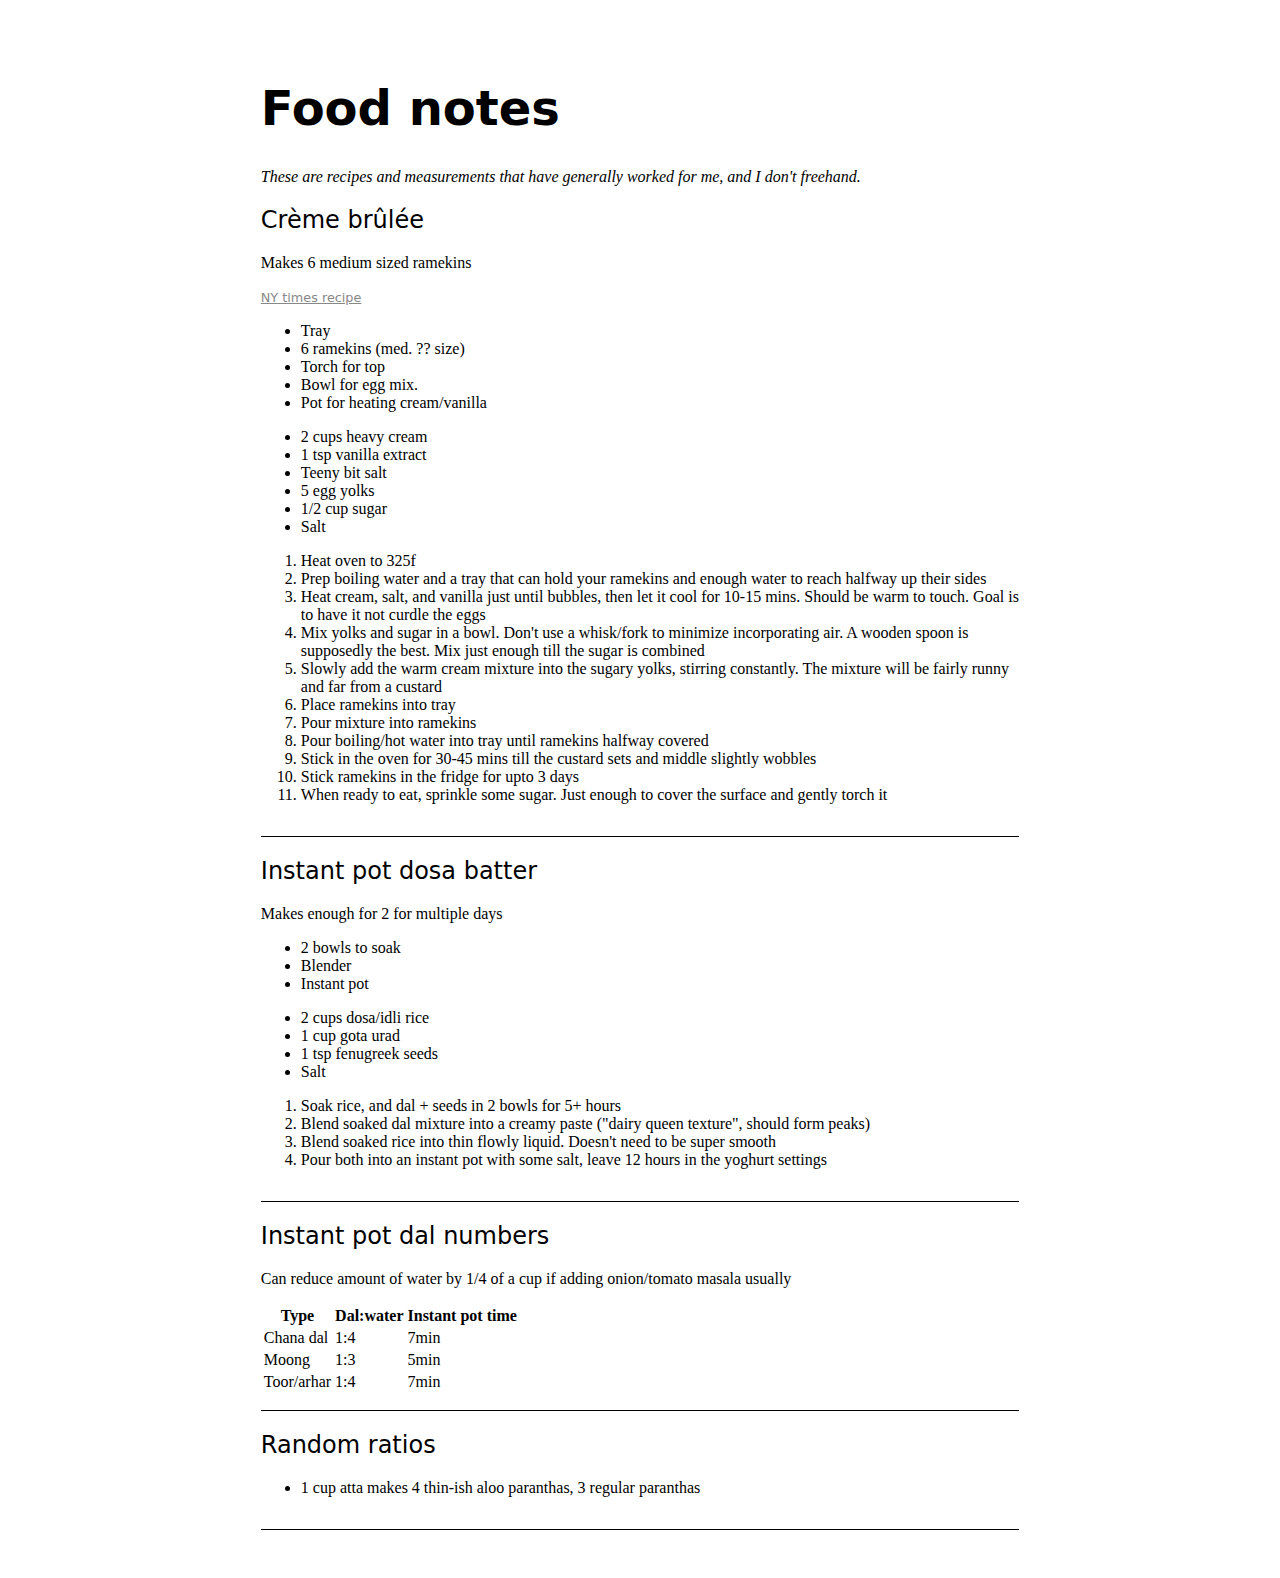
<file: index.html>
<!doctype html>
<html>

<head>
    <meta charset="UTF-8">
    <meta name="viewport" content="width=device-width, initial-scale=1.0">
    <link rel="stylesheet" href="style.css">
</head>

<body>
    <div class="container">
        <h1>Food notes</h1>

        <p><i>These are recipes and measurements that have generally worked for me, and I don't freehand.</i></p>

        <div class="entry">
            <h2 class="header">
                Crème brûlée
            </h2>
            <p>Makes 6 medium sized ramekins</p>
            <a href="https://cooking.nytimes.com/recipes/9039-vanilla-creme-brulee" target="_blank">
                NY times recipe
            </a>
            <ul>
                <li>Tray</li>
                <li>6 ramekins (med. ?? size)</li>
                <li>Torch for top</li>
                <li>Bowl for egg mix.</li>
                <li>Pot for heating cream/vanilla</li>
            </ul>
            <ul>
                <li>2 cups heavy cream</li>
                <li>1 tsp vanilla extract</li>
                <li>Teeny bit salt</li>
                <li>5 egg yolks</li>
                <li>1/2 cup sugar</li>
                <li>Salt</li>
            </ul>
            <ol>
                <li>Heat oven to 325f</li>
                <li>Prep boiling water and a tray that can hold your ramekins and enough water to reach halfway up their
                    sides</li>
                <li>Heat cream, salt, and vanilla just until bubbles, then let it cool for 10-15 mins. Should be warm to
                    touch.
                    Goal is to have it not curdle the eggs</li>
                <li>Mix yolks and sugar in a bowl. Don't use a whisk/fork to minimize incorporating air. A wooden spoon
                    is supposedly the best. Mix just enough till the sugar is combined</li>
                <li>Slowly add the warm cream mixture into the sugary yolks, stirring constantly. The mixture will be
                    fairly runny and far from a custard</li>
                <li>Place ramekins into tray</li>
                <li>Pour mixture into ramekins</li>
                <li>Pour boiling/hot water into tray until ramekins halfway covered</li>
                <li>Stick in the oven for 30-45 mins till the custard sets and middle slightly wobbles </li>
                <li>Stick ramekins in the fridge for upto 3 days</li>
                <li>When ready to eat, sprinkle some sugar. Just enough to cover the surface and gently torch it</li>
            </ol>
        </div>


        <div class="entry">
            <h2 class="header">
                Instant pot dosa batter
            </h2>
            <p>Makes enough for 2 for multiple days</p>
            <ul>
                <li>2 bowls to soak</li>
                <li>Blender</li>
                <li>Instant pot</li>
            </ul>
            <ul>
                <li>2 cups dosa/idli rice</li>
                <li>1 cup gota urad</li>
                <li>1 tsp fenugreek seeds</li>
                <li>Salt</li>
            </ul>
            <ol>
                <li>Soak rice, and dal + seeds in 2 bowls for 5+ hours</li>
                <li>Blend soaked dal mixture into a creamy paste ("dairy queen texture", should form peaks)</li>
                <li>Blend soaked rice into thin flowly liquid. Doesn't need to be super smooth</li>
                <li>Pour both into an instant pot with some salt, leave 12 hours in the yoghurt settings</li>
            </ol>
        </div>

        <div class="entry">
            <h2 class="header">
                Instant pot dal numbers
            </h2>
            <p> Can reduce amount of water by 1/4 of a cup if adding onion/tomato masala usually</p>
            <table>
                <tr>
                    <th>Type</th>
                    <th>Dal:water</th>
                    <th>Instant pot time</th>
                </tr>
                <tr>
                    <td>Chana dal</td>
                    <td>1:4</td>
                    <td>7min</td>
                </tr>
                <tr>
                    <td>Moong</td>
                    <td>1:3</td>
                    <td>5min</td>
                </tr>
                <tr>
                    <td>Toor/arhar</td>
                    <td>1:4</td>
                    <td>7min</td>
                </tr>
            </table>
        </div>

        <div class="entry">
            <h2 class="header">
                Random ratios
            </h2>
            <ul>
                <li>1 cup atta makes 4 thin-ish aloo paranthas, 3 regular paranthas</li>
            </ul>
        </div>
    </div>
</body>

</html>
</file>
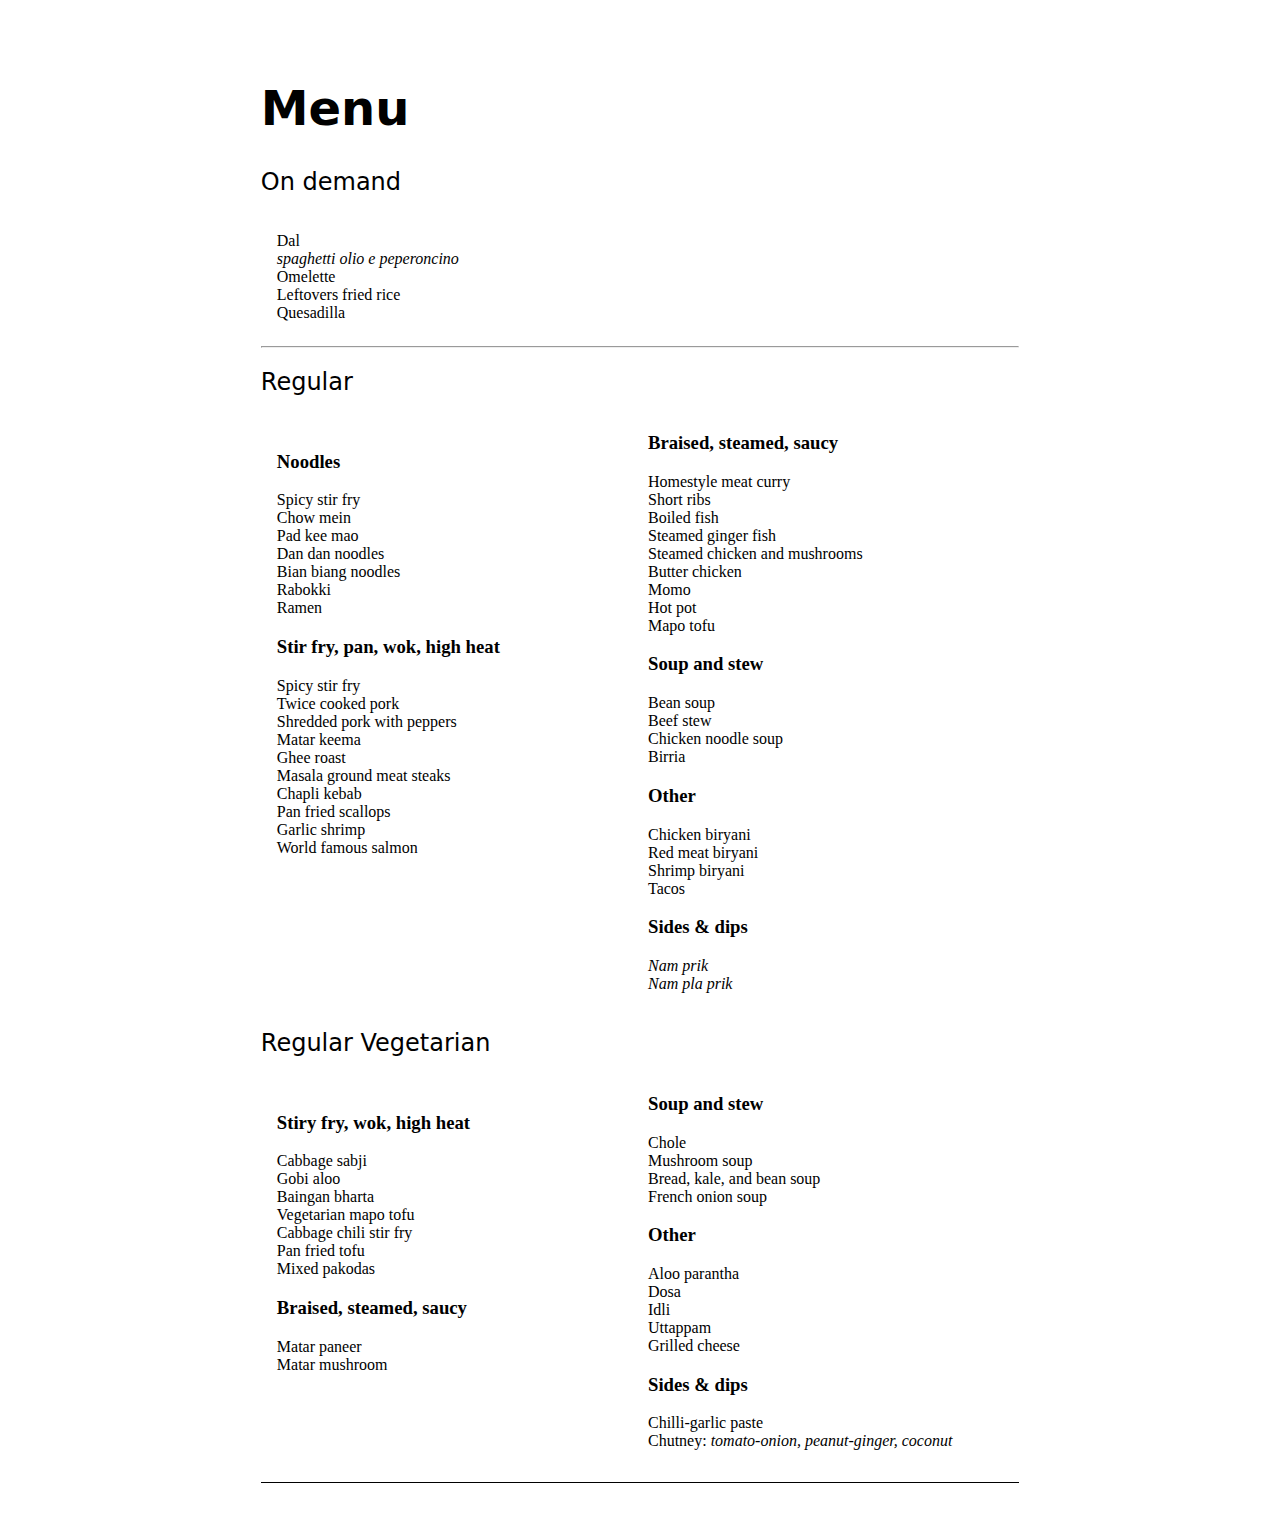
<file: menu/index.html>
<!doctype html>
<html>

<head>
    <meta charset="UTF-8">
    <meta name="viewport" content="width=device-width, initial-scale=1.0">
    <link rel="stylesheet" href="../style.css">
</head>

<body>
    <div class="container">
        <h1>Menu</h1>
        <div class="entry">
            <h2 class="header">
                On demand
            </h2>
            <div class="menu">
                <div class="menu-section">
                    <ul>
                        <li>Dal</li>
                        <li><i>spaghetti olio e peperoncino</i></li>
                        <li>Omelette</li>
                        <li>Leftovers fried rice</li>
                        <li>Quesadilla</li>
                    </ul>
                </div>
            </div>
            <hr>

            <h2 class="header">
                Regular
            </h2>
            <div class="menu">
                <div class="menu-section">
                    <h3>Noodles</h3>
                    <ul>
                        <li>Spicy stir fry</li>
                        <li>Chow mein</li>
                        <li>Pad kee mao</li>
                        <li>Dan dan noodles</li>
                        <li>Bian biang noodles</li>
                        <li>Rabokki</li>
                        <li>Ramen</li>
                    </ul>
                </div>
                <div class="menu-section">
                    <h3>Stir fry, pan, wok, high heat</h3>
                    <ul>
                        <li>Spicy stir fry</li>
                        <li>Twice cooked pork</li>
                        <li>Shredded pork with peppers</li>
                        <li>Matar keema</li>
                        <li>Ghee roast</li>
                        <li>Masala ground meat steaks</li>
                        <li>Chapli kebab</li>
                        <li>Pan fried scallops</li>
                        <li>Garlic shrimp</li>
                        <li>World famous salmon</li>
                    </ul>
                </div>
                <div class="menu-section">
                    <h3>Braised, steamed, saucy</h3>
                    <ul>
                        <li>Homestyle meat curry</li>
                        <li>Short ribs</li>
                        <li>Boiled fish</li>
                        <li>Steamed ginger fish</li>
                        <li>Steamed chicken and mushrooms</li>
                        <li>Butter chicken</li>
                        <li>Momo</li>
                        <li>Hot pot</li>
                        <li>Mapo tofu</li>
                    </ul>
                </div>
                <div class="menu-section">
                    <h3>Soup and stew</h3>
                    <ul>
                        <li>Bean soup</li>
                        <li>Beef stew</li>
                        <li>Chicken noodle soup</li>
                        <li>Birria</li>
                    </ul>
                </div>

                <div class="menu-section">
                    <h3>Other</h3>
                    <ul>
                        <li>Chicken biryani</li>
                        <li>Red meat biryani</li>
                        <li>Shrimp biryani</li>
                        <li>Tacos</li>
                    </ul>
                </div>

                <div class="menu-section">
                    <h3>Sides & dips</h3>
                    <ul>
                        <li><i>Nam prik</i></li>
                        <li><i>Nam pla prik</i></li>
                    </ul>
                </div>
            </div>


            <h2 class="header">
                Regular Vegetarian
            </h2>
            <div class="menu">
                <div class="menu-section">
                    <h3>Stiry fry, wok, high heat</h3>
                    <ul>
                        <li>Cabbage sabji</li>
                        <li>Gobi aloo</li>
                        <li>Baingan bharta</li>
                        <li>Vegetarian mapo tofu</li>
                        <li>Cabbage chili stir fry</li>
                        <li>Pan fried tofu</li>
                        <li>Mixed pakodas</li>
                    </ul>
                </div>
                <div class="menu-section">
                    <h3>Braised, steamed, saucy</h3>
                    <ul>
                        <li>Matar paneer</li>
                        <li>Matar mushroom</li>
                    </ul>
                </div>
                <div class="menu-section">
                    <h3>Soup and stew</h3>
                    <ul>
                        <li>Chole</li>
                        <li>Mushroom soup</li>
                        <li>Bread, kale, and bean soup</li>
                        <li>French onion soup</li>
                    </ul>
                </div>
                <div class="menu-section">
                    <h3>Other</h3>
                    <ul>
                        <li>Aloo parantha</li>
                        <li>Dosa</li>
                        <li>Idli</li>
                        <li>Uttappam</li>
                        <li>Grilled cheese</li>
                    </ul>
                </div>

                <div class="menu-section">
                    <h3>Sides & dips</h3>
                    <ul>
                        <li>Chilli-garlic paste</li>
                        <li>Chutney: <i>tomato-onion, peanut-ginger, coconut</i></li>
                    </ul>
                </div>
            </div>
        </div>
    </div>
    </div>
</body>

</html>
</file>
<file: style.css>
body {
    font-family: ui-sans-serif, system-ui, sans-serif, "Apple Color Emoji", "Segoe UI Emoji", "Segoe UI Symbol", "Noto Color Emoji";
}


.container {
    width: 60%;
    padding-left: 1.5rem;
    padding-right: 1.5rem;
    padding-top: 2.5rem;
    padding-bottom: 2.5rem;
    margin-left: auto;
    margin-right: auto;
    font-family: ui-serif, Georgia, Cambria, "Times New Roman", Times, serif;
}

.container h1 {
    font-size: 3rem;
    font-family: ui-sans-serif, system-ui, sans-serif, "Apple Color Emoji", "Segoe UI Emoji", "Segoe UI Symbol", "Noto Color Emoji";
}

.entry {
    padding-bottom: 1rem;
    border-bottom: 1px solid;
    font-family: ui-serif, Georgia, Cambria, "Times New Roman", Times, serif;
}

.menu {
    column-count: 2;
    padding: 1rem;
}

@media (max-width: 900px) {
    .menu {
        column-count: 1;
    }
}

.menu-section {
    column-span: 2;
    break-inside: avoid;
}

.menu-section ul {
    list-style-type: none;
    padding: 0;
    margin: 0;
}

.entry h4 {
    font-size: 1rem;
    font-weight: 700;
}

.entry a {
    font-family: ui-sans-serif, system-ui, sans-serif, "Apple Color Emoji", "Segoe UI Emoji", "Segoe UI Symbol", "Noto Color Emoji";
    font-size: 0.8rem;
    color: #888;
}

.entry a:hover {
    border-bottom: 2px solid transparent;
    color: black;
    text-decoration: underline;
}

.entry .header {
    font-size: 1.5rem;
    font-weight: 500;
    font-family: ui-sans-serif, system-ui, sans-serif, "Apple Color Emoji", "Segoe UI Emoji", "Segoe UI Symbol", "Noto Color Emoji";
}

.entry .passage {
    margin-top: 1rem;
    line-height: 1.5;
}
</file>
